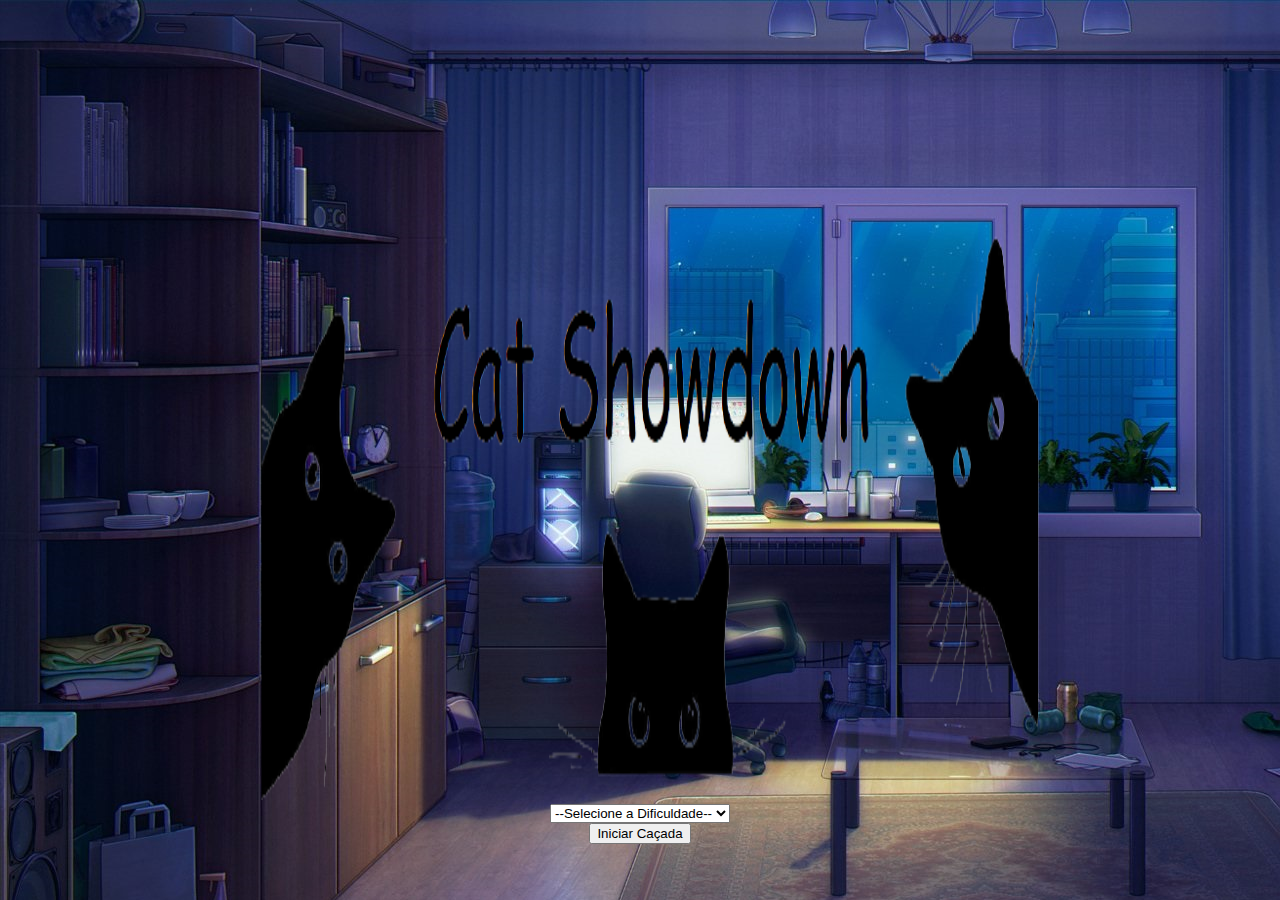
<file: index.html>
<!DOCTYPE html>
<html>
    <head>
        <title></title>
        <!-- CSS only -->
        <meta charset="UTF-8">
        <link href="https://cdn.jsdelivr.net/npm/bootstrap@5.0.0-beta1/dist/css/bootstrap.min.css" rel="stylesheet" integrity="sha384-giJF6kkoqNQ00vy+HMDP7azOuL0xtbfIcaT9wjKHr8RbDVddVHyTfAAsrekwKmP1" crossorigin="anonymous">
        <link rel="stylesheet" href="./style.css" />
        <script>
            //função para pegar o nível selecionado, value
            function iniciarJogo(){

            let nivel = document.getElementById('nivel').value
            if(nivel === ''){
                alert('Selecione o nível');
                return false
            }
            window.location.href = "app.html?" + nivel //?para separar página dos parametros para informar o níviel na URL
}

        </script>
    </head>
    <body>
        <div class="container">
            <div class="row">
                <div class="col">
                    <div class="gameovertela">
                        <img class="catover" src="./images/tela_inicial.png">
                    </div>
                </div>
            </div>

            
                <div class="row">
                    <div class="col">
                        <div class="d-flex justify-content-center">
                            <div class="mb-2">
                            <select class="form-control" id="nivel">
                                <option value="">--Selecione a Dificuldade--</option>
                                <option value="normal">Normal</option>
                                <option value="Dificil">Difícil</option>
                                <option value="impossivel">Impossível</option>
                            </select>  
                            </div>
                        </div>
                    </div>
                </div>

            <button type ="button" class="btn btn-danger btn-lg" onclick="iniciarJogo()" >Iniciar  Caçada
                <div></div>
              </button>
            
        </div>            
    </body>

</html>
</file>
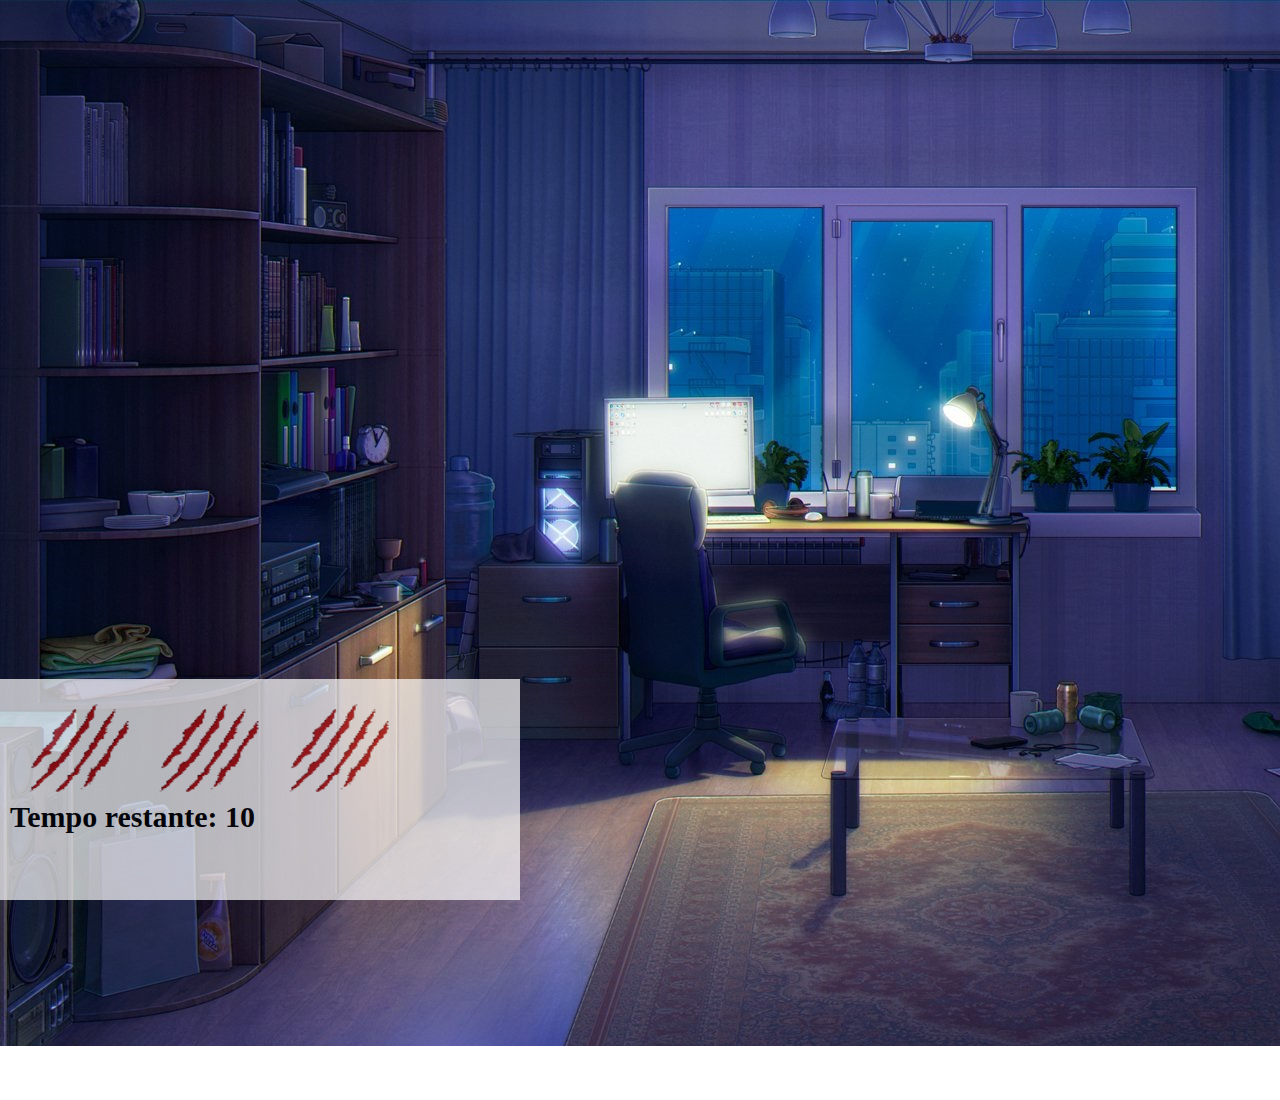
<file: app.html>
<!DOCTYPE html>
<html>
    <head>
        <title></title>
        <meta charset="UTF-8">
            <link rel="stylesheet" href="./style.css"></link>
            <script src="./jogo.js"></script>
            
<!--chamando função para ajuste de tela no onresize do body.-->
<body>
    <div>

        <div class="painel" >
            <div class="vidas">
                <img id="l1" src="images/vida2.png" width="130" height="110" />
                <img id="l2" src="images/vida2.png" width="130" height="110"/>
                <img id="l3" src="images/vida2.png" width="130" height="110"/>
            </div>
            <div class="temporizador">Tempo restante: <span id="cronometro"></span>
                
            </div>

        </div>
    </div>
     <script>

        document.getElementById('cronometro').innerHTML = tempo //incluindo de forma dinâmica, para o script ser interpretado criando a variavel tempo
        // colocando interval chamando função e posicao random
         let criaCat = setInterval(function(){
             posicaoRandom()
         }, criaCatTime)
     </script>
    
</body>


</html>
</file>
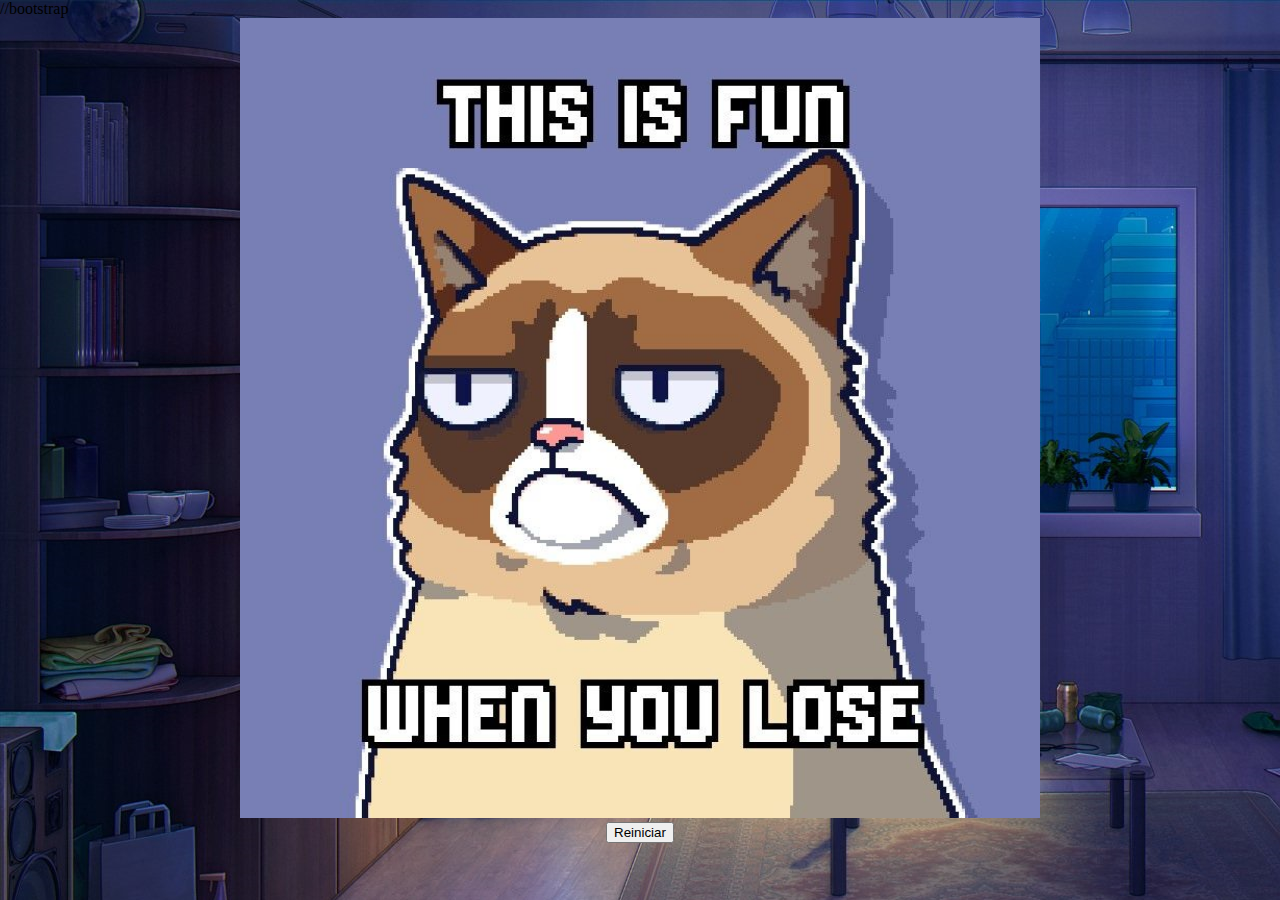
<file: game_over.html>
<!DOCTYPE html>
<html>
    <head>
        <title></title>
        <!-- CSS only -->//bootstrap
        <meta charset="UTF-8">
        <link href="https://cdn.jsdelivr.net/npm/bootstrap@5.0.0-beta1/dist/css/bootstrap.min.css" rel="stylesheet" integrity="sha384-giJF6kkoqNQ00vy+HMDP7azOuL0xtbfIcaT9wjKHr8RbDVddVHyTfAAsrekwKmP1" crossorigin="anonymous">
        <link rel="stylesheet" href="./style.css" />
    </head>
    <body>
        <div class="container">
            <div class="row">
                <div class="col">
                    <div class="gameovertela">
                        <img class="catover" src="./images/gameover.jpg">
                    </div>
                </div>
            </div>

            <button type ="button" class="btn btn-dark btn-lg" onclick="window.location.href = './index.html'">Reiniciar
                <div></div>
              </button>
            <!-- <div class="row">
                <div class="col">
                    <div class="botao">
                       <button type="button"</button>
                    </div>
                </div>
            </div> -->
        </div>            
    </body>

</html>
</file>
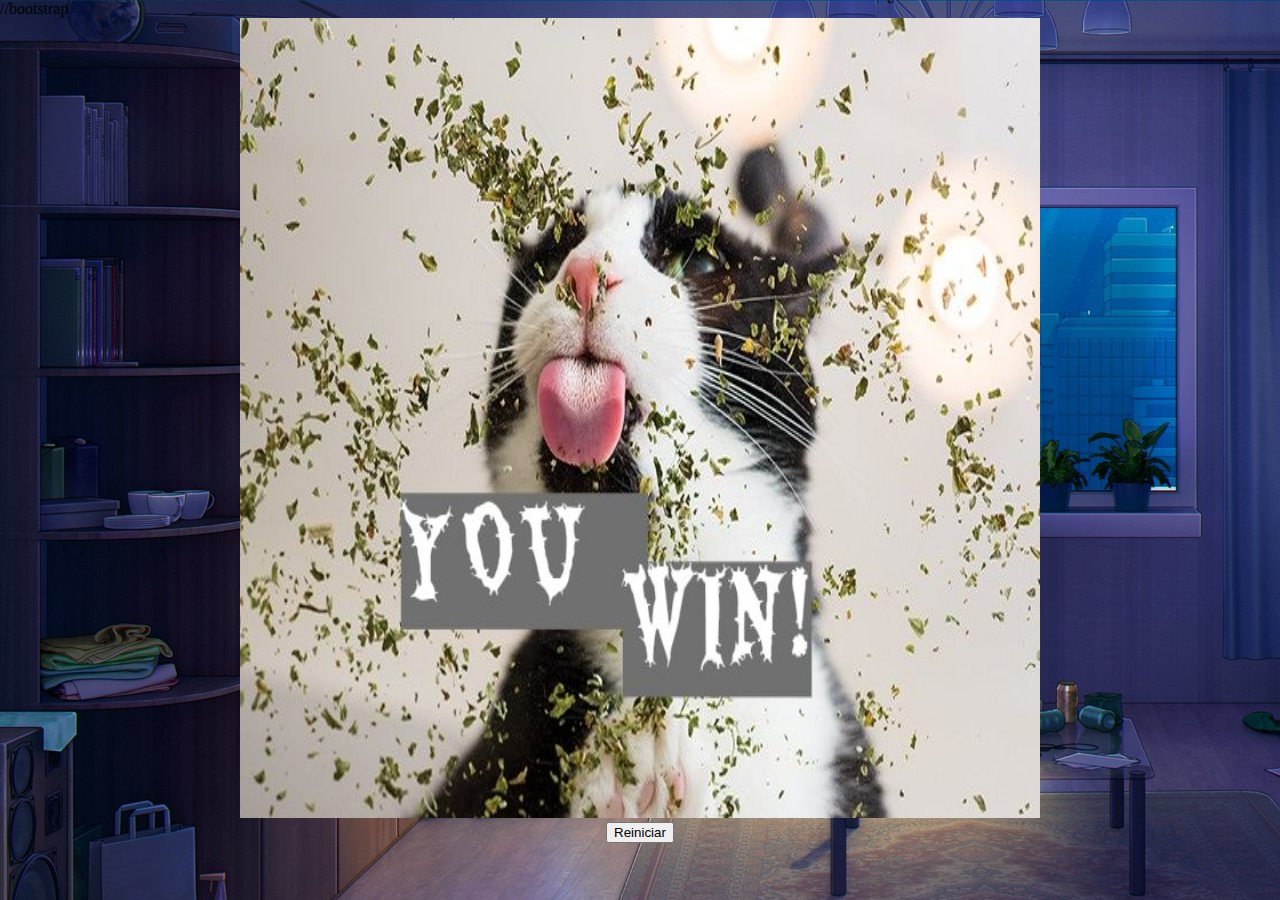
<file: win.html>
<!DOCTYPE html>
<html>
    <head>
        <title></title>
        <!-- CSS only -->//bootstrap
        <meta charset="UTF-8">
        <link href="https://cdn.jsdelivr.net/npm/bootstrap@5.0.0-beta1/dist/css/bootstrap.min.css" rel="stylesheet" integrity="sha384-giJF6kkoqNQ00vy+HMDP7azOuL0xtbfIcaT9wjKHr8RbDVddVHyTfAAsrekwKmP1" crossorigin="anonymous">
        <link rel="stylesheet" href="./style.css" />
    </head>
    <body>
        <div class="container">
            <div class="row">
                <div class="col">
                    <div class="gameovertela">
                        <img class="catover" src="./images/tela_win.jpg">
                    </div>
                </div>
            </div>

            <button type ="button" class="btn btn-dark btn-lg" onclick="window.location.href = './index.html'">Reiniciar
                <div></div>
              </button>
            <!-- <div class="row">
                <div class="col">
                    <div class="botao">
                       <button type="button"</button>
                    </div>
                </div>
            </div> -->
        </div>            
    </body>

</html>
</file>
<file: style.css>
html{
    cursor: url(images/mouse_skin.png) auto ;

}

body{
   
    background-image: url(images/wallpaper.jpg) ; 
    background-repeat: no-repeat;
    height: 100vh; 
    overflow: hidden; 
    margin: 0; 
    padding: 0;
    
}

.cat{
 width: 100px;
 height: 100px;
}

.cat2{
    width: 150px;
    height: 150px;
   }
.cat3{
    width: 200px;
    height: 200px;
   }
.cat4{
    width: 300px;
    height: 300px;
   }
.cat5{
    width: 250px;
    height: 250px;
   }
   /* define uma transformação que redimensiona um elemento 2D */
.ladoA{
    transform:  scaleX(1);
} 

.ladoB{
    transform:  scaleX(-1);
}  

.painel{
   
    position: absolute;
    height: 200px;
    width: 500px;
    padding: 10px;
    left:0px;
    bottom: 0px;
    border-top: solid 1px #fff;
    background-color: #fff;
    opacity: 0.7;

}
.vidas{
    float: left;
    display: flex;
	flex-direction: row;
	flex-wrap: nowrap;
	justify-content: flex-start;
	align-items: center;
	align-content: center;
}
.temporizador{
    height: 300px;
    width: 300px;
    float: left;
    font-size: 30px;
    font-weight: bold;
}


.container{
    display: flex;
	flex-direction: column;
	flex-wrap: nowrap;
	justify-content: space-between;
	align-items: center;
	align-content: stretch;
}
.catover{
    height: 800px;
    width: 800px;
}
</file>
